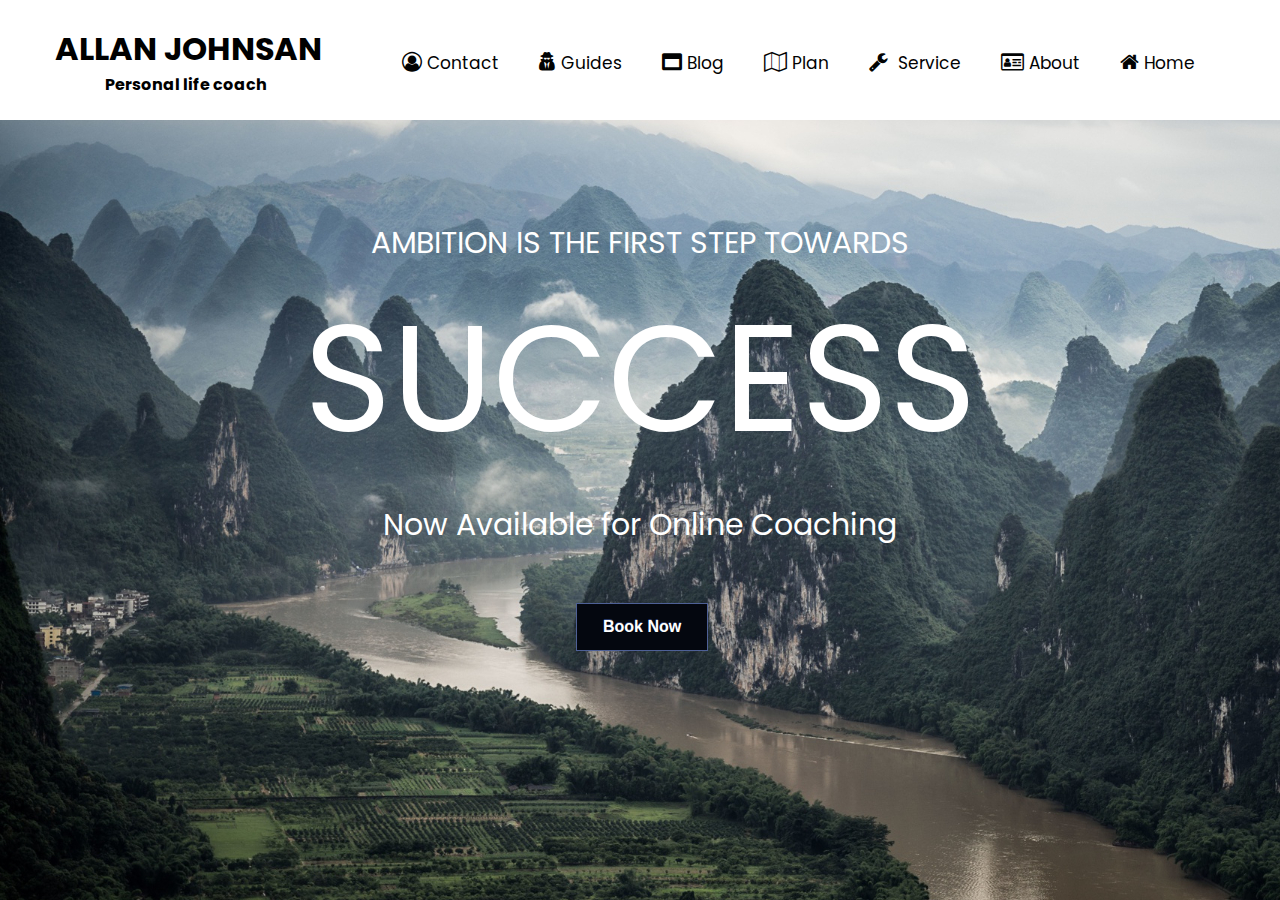
<file: index.html>
<!DOCTYPE html>
<html lang="en">
<head>
    <meta charset="UTF-8">
    <meta http-equiv="X-UA-Compatible" content="IE=edge">
    <meta name="viewport" content="width=device-width, initial-scale=1.0">
    <link rel="stylesheet" href="https://cdnjs.cloudflare.com/ajax/libs/font-awesome/4.7.0/css/font-awesome.min.css">
    <link rel="stylesheet" href="./style.css">
    <title>Home</title>
</head>
        <body>
                <div class="nav">
                <div class="topnav">
                    <div class="logo">
                        <h1 >ALLAN JOHNSAN</h1>
                        <h4 class="personal">Personal life coach</h4>
                    </div>
                    <div class="fontnav">
                        <a href="./index.html"><i class="fa fa-home mr" style="font-size:20px" ></i>Home </a>
                        <a href="./about.html"><i class="fa fa-id-card-o mr" style="font-size:20px" ></i>About </a>
                        <a href="./service.html"><i class="fa fa-wrench mr" style="font-size:20px"></i> Service</a>
                        <a href="#Plan"><i class="fa fa-map-o mr" style="font-size:20px"></i>Plan </a>
                        <a href="#Blog"><i class="fa fa-window-maximize mr" style="font-size:20px"></i>Blog</a>
                        <a href="#Guide"><i class="fa fa-user-secret mr" style="font-size:20px"></i>Guides</a>
                        <a href="#Contact"><i class="fa fa-user-circle-o mr" style="font-size:20px"></i>Contact</a>
                    </div>
                </div>
                    
                    
                </div>
            </nav>
            <div>
                <div class="ambition"><p>AMBITION IS THE FIRST STEP TOWARDS</p></div>
                <div class="SUCCESS"><p>SUCCESS</p></div>
                <div class="Coach"><p>Now Available for Online Coaching</p></div><br>
                <a href="#" class="myButton2">Book Now</a>
            </div>
                   
        </div>
        </body>
        </html>
</file>
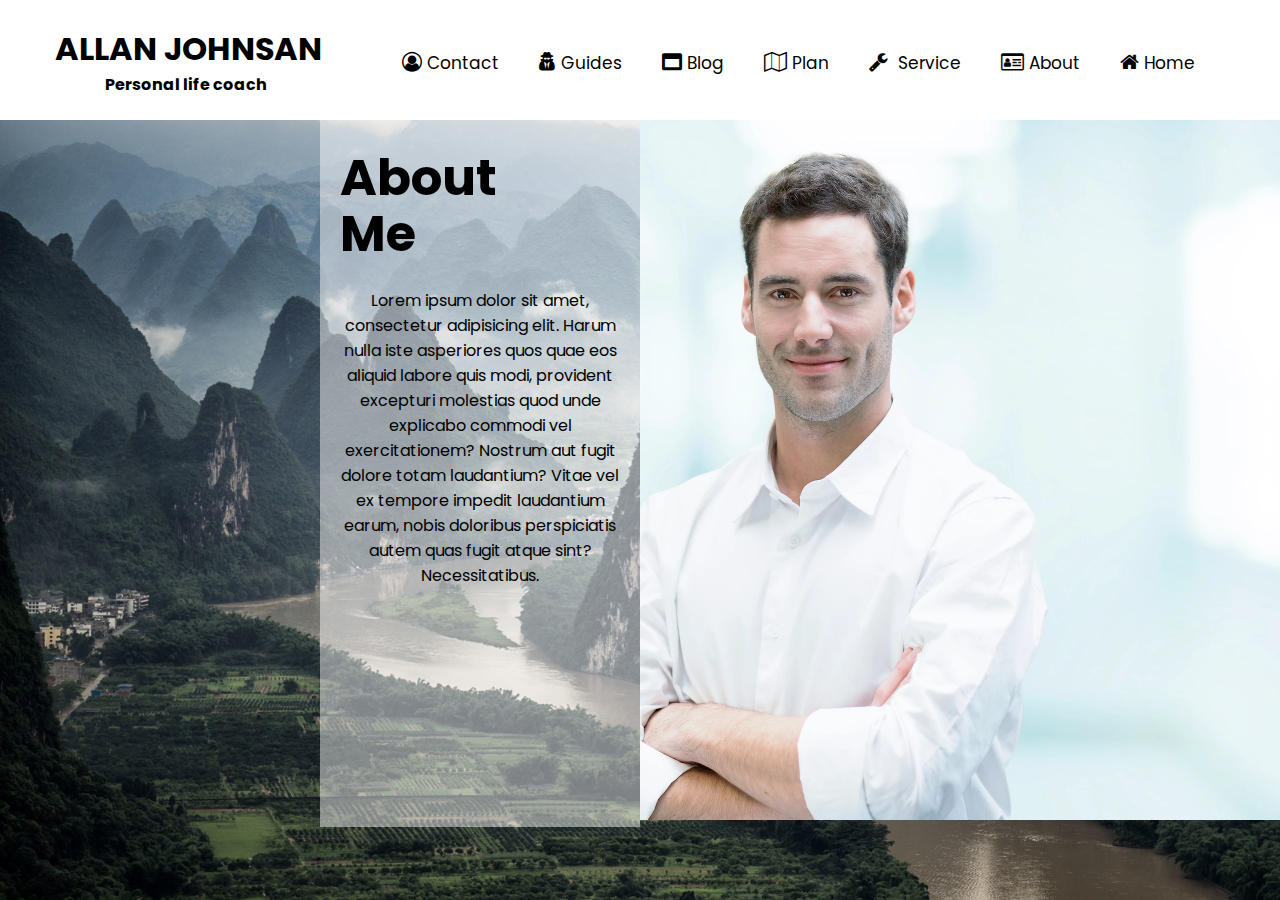
<file: about.html>
<!DOCTYPE html>
<html lang="en">
<head>
    <meta charset="UTF-8">
    <meta http-equiv="X-UA-Compatible" content="IE=edge">
    <meta name="viewport" content="width=device-width, initial-scale=1.0">
    <link rel="stylesheet" href="https://cdnjs.cloudflare.com/ajax/libs/font-awesome/4.7.0/css/font-awesome.min.css">
    <link rel="stylesheet" href="./style.css">
    <title>Home</title>
</head>
        <body>
            <header>
                <div class="nav">
                    <div class="topnav">
                        <div class="logo">
                            <h1 >ALLAN JOHNSAN</h1>
                            <h4 class="personal">Personal life coach</h4>
                        </div>
                        <div class="fontnav">
                            <a href="./index.html"><i class="fa fa-home mr" style="font-size:20px" ></i>Home </a>
                            <a href="./about.html"><i class="fa fa-id-card-o mr" style="font-size:20px" ></i>About </a>
                            <a href="./service.html"><i class="fa fa-wrench mr" style="font-size:20px"></i> Service</a>
                            <a href="#Plan"><i class="fa fa-map-o mr" style="font-size:20px"></i>Plan </a>
                            <a href="#Blog"><i class="fa fa-window-maximize mr" style="font-size:20px"></i>Blog</a>
                            <a href="#Guide"><i class="fa fa-user-secret mr" style="font-size:20px"></i>Guides</a>
                            <a href="#Contact"><i class="fa fa-user-circle-o mr" style="font-size:20px"></i>Contact</a>
                        </div>
                    </div>
                </header>
                <div class = "container">
                      
                    
                   <div class="text">
                        <h1 class="text1">About </h1>
                        <h1 class="text2">Me</h1>
                        <p>Lorem ipsum dolor sit amet, consectetur adipisicing elit. Harum nulla iste asperiores quos quae eos aliquid labore quis modi, provident excepturi molestias quod unde explicabo commodi vel exercitationem? Nostrum aut fugit dolore totam laudantium? Vitae vel ex tempore impedit laudantium earum, nobis doloribus perspiciatis autem quas fugit atque sint? Necessitatibus.</p>
                    </div> 
                    <div class="pic">
                       <img src="./pic/person.webp">
                      </div> 
                </div>
                   
                </body>
                </html>
</file>
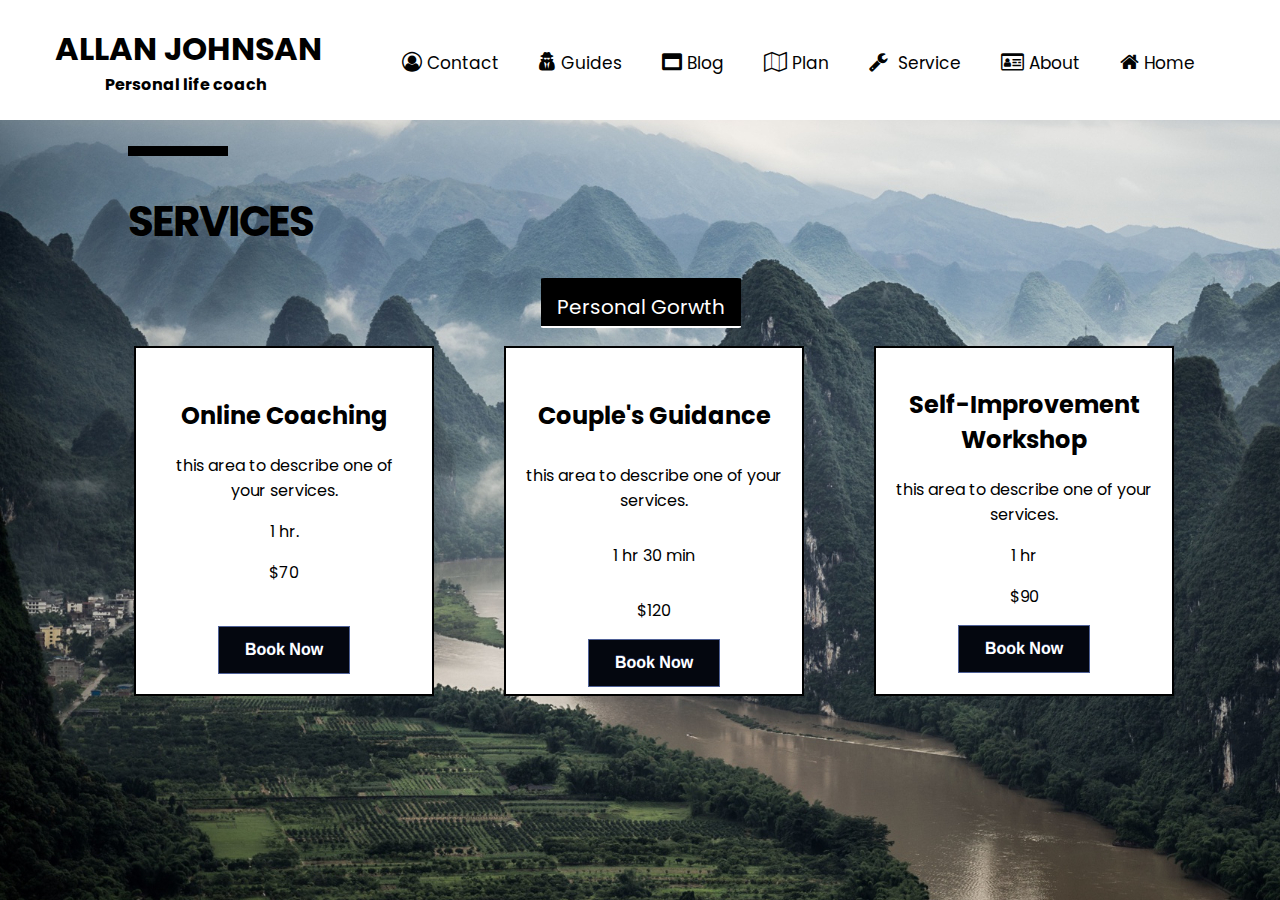
<file: service.html>
<!DOCTYPE html>
<html lang="en">
<head>
    <meta charset="UTF-8">
    <meta http-equiv="X-UA-Compatible" content="IE=edge">
    <meta name="viewport" content="width=device-width, initial-scale=1.0">
    <link rel="stylesheet" href="https://cdnjs.cloudflare.com/ajax/libs/font-awesome/4.7.0/css/font-awesome.min.css">
    <link rel="stylesheet" href="./style.css">
    <title>Service</title>
</head>
        <body>
            <header>
                <div class="nav">
                    <div class="topnav">
                        <div class="logo">
                            <h1 >ALLAN JOHNSAN</h1>
                            <h4 class="personal">Personal life coach</h4>
                        </div>
                        <div class="fontnav">
                            <a href="./index.html"><i class="fa fa-home mr" style="font-size:20px" ></i>Home </a>
                            <a href="./about.html"><i class="fa fa-id-card-o mr" style="font-size:20px" ></i>About </a>
                            <a href="./service.html"><i class="fa fa-wrench mr" style="font-size:20px"></i> Service</a>
                            <a href="#Plan"><i class="fa fa-map-o mr" style="font-size:20px"></i>Plan </a>
                            <a href="#Blog"><i class="fa fa-window-maximize mr" style="font-size:20px"></i>Blog</a>
                            <a href="#Guide"><i class="fa fa-user-secret mr" style="font-size:20px"></i>Guides</a>
                            <a href="#Contact"><i class="fa fa-user-circle-o mr" style="font-size:20px"></i>Contact</a>
                        </div>
                    </div>
                </header>
                <div class="line"></div>
                <div class="how">
                    <h2 class="font2">
                        <span style="letter-spacing: -0.05em;">SERVICES</span>
                    </h2>
                </div>
                <div class="bigbox">
                    <nav class="nav">Personal Gorwth</nav><br>
                    <div class="box">
                    <div class="box1">
                        <p><h2>Online Coaching</h2></p>
                        <p>this area to describe one of your services.</p>
                        <p>1 hr.</p>
                        <p>$70</p><br>
                        <a href="#" class="myButton">Book Now</a>
                    </div>
                    <div class="box2">
                        <p><h2>Couple's Guidance</h2></p>
                        <p>this area to describe one of your services.</p>
                        <p>1 hr 30 min</p>
                        <p>$120</p>
                        <a href="#" class="myButton">Book Now</a>

                    </div>
                    <div class="box3">
                        <p><h2>Self-Improvement 
                            Workshop</h2></p>
                        <p>this area to describe one of your services.</p>
                        <p>1 hr</p>
                        <p>$90</p>
                        <a href="#" class="myButton">Book Now</a>
                    </div>
                    </div>
                </div>
                </body>
                </html>
</file>
<file: style.css>
@import url('https://fonts.googleapis.com/css2?family=Mali:ital,wght@0,400;1,300;1,400&family=Poppins:wght@300;400;500;600&display=swap');
* {
	box-sizing: border-box;
	font-family: 'Poppins', sans-serif;
}
body {
	margin: 0;
	background-image: url('./pic/aerial-shot-li-river-mashan-mountain-yangshuo-county-guilin.jpg');
	height: 100vh;
}
.mr {
	margin-right: 5px;
}
.nav {
	width: 100%;
	background-color: white;
	padding: 0;
	margin: 0;
}
/* edit font and style inline */
.nav .fontnav {
	font-family: 'Poppins', sans-serif;
}
.topnav {
	height: 120px;
	display: flex;
	justify-content: space-evenly;
	gap: 1rem;
}
.fontnav {
	font-family: 'Poppins', sans-serif;
}
.topnav a {
	float: right;
	color: #020303;
	text-align: center;
	padding: 14px 16px;
	text-decoration: none;
	font-size: 17px;
	margin-top: 40px;
	margin-right: 20px;
	padding: 10px;
	box-sizing: border-box;
}

.topnav a:hover {
	color: lightblue;
}
.logo h1 {
	margin: 0;
	margin-top: 25px;
}
.logo .personal {
	margin-left: 50px;
	margin-top: -1px;
}
.ambition {
	text-align: center;
	margin-top: 100px;
	font-size: 30px;
	color: white;
	font-family: monospace;
}
.SUCCESS {
	text-align: center;
	font-family: monospace;
	font-size: 150px;
	margin-top: -150px;
	color: white;
}
.Coach {
	text-align: center;
	font-family: monospace;
	color: white;
	font-size: 30px;
	margin-top: -140px;
}
button {
	color: #ffffff;
	background-color: #738275;
	font-size: 19px;
	border: 2px solid #1b1c1d;
	border-radius: 1px;
	padding: 15px 50px;
	cursor: pointer;
	margin: 0;
	position: absolute;
	top: 70%;
	left: 50%;
	-ms-transform: translate(-50%, -50%);
	transform: translate(-50%, -50%);
}
button:hover {
	color: #2d63c8;
	background-color: #ffffff;
}
.container {
	width: 100%;
	display: flex;
}
.text {
	margin-left: 25%;
	width: 25%;
	padding: 20px;
	font-size: 25px;
	background-color: #ffffff77;
	text-align: center;
}
.text > h1 {
	margin: 0%;
	text-align: left;
}
.text > .text2 {
	margin-top: -20px;
	text-align: left;
}
.text > p {
	font-size: 16px;
}
.pic {
	width: 50%;
}
.pic > img {
	width: 720px;
	height: 700px;
	object-fit: cover;
}
.line {
	width: 100px;
	height: 0px;
	border: 5px solid black;
	margin-left: 10%;
	margin-top: 2%;
	position: relative;
}
.how .font2 {
	width: 300px;
	margin-left: 10%;
	font-size: 42px;
}
.bigbox {
	margin-top: -30px;
	width: 100%;
	height: 500px;
	padding: 20px;
	box-sizing: border-box;
	display: flex;
}
.bigbox nav {
	border-bottom: white 2px solid;
	border-radius: 2%;
	text-align: center;
	color: white;
	display: ;
	background-color: black;
	font-size: 20px;
	width: 200px;
	height: 50px;
	padding: 14px;
	box-sizing: border-box;
	left: 42%;
	position: relative;
}
.bigbox .box {
	margin-top: 3%;
	margin-left: -10%;
	width: 90%;
	display: flex;
	justify-content: center;
	gap: 70px;
}
/* this box 1 set up */
.bigbox .box1 {
	width: 300px;
	height: 350px;
	margin-top: 30px;
	padding: 31px;
	border: black 2px solid;
	background-color: white;
	text-align: center;
	color: black;
	font-size: 16px;
}
.bigbox .box2 {
	width: 300px;
	height: 350px;
	margin-top: 30px;
	padding: 20px;
	border: black 2px solid;
	background-color: white;
	text-align: center;
	color: black;
	font-size: 16px;
}
.box2 > p {
	margin-top: 30px;
}
.bigbox .box3 {
	width: 300px;
	height: 350px;
	margin-top: 30px;
	padding: 20px;
	border: black 2px solid;
	background-color: white;
	text-align: center;
	color: black;
	font-size: 16px;
}

.myButton {
	/* margin-left: 5%; */
	box-shadow: inset 50px 50px 0px 50px #04070f;
	background-color: transparent;
	border: 1px solid #4e6096;
	display: inline-block;
	cursor: pointer;
	color: #ffffff;
	font-family: Arial;
	font-size: 16px;
	font-weight: bold;
	padding: 14px 26px;
	text-decoration: none;
	text-shadow: 0px -1px 0px #283966;
}
.myButton:hover {
	background-color: transparent;
}
.myButton:active {
	position: relative;
	top: 1px;
}
.myButton2 {
	margin-left: 45%;

	box-shadow: inset 50px 50px 0px 50px #04070f;
	background-color: transparent;
	border: 1px solid #4e6096;
	display: inline-block;
	cursor: pointer;
	color: #ffffff;
	font-family: Arial;
	font-size: 16px;
	font-weight: bold;
	padding: 14px 26px;
	text-decoration: none;
	text-shadow: 0px -1px 0px #283966;
}
.myButton2:hover {
	background-color: transparent;
}
.myButton2:active {
	position: relative;
	top: 1px;
}
</file>
